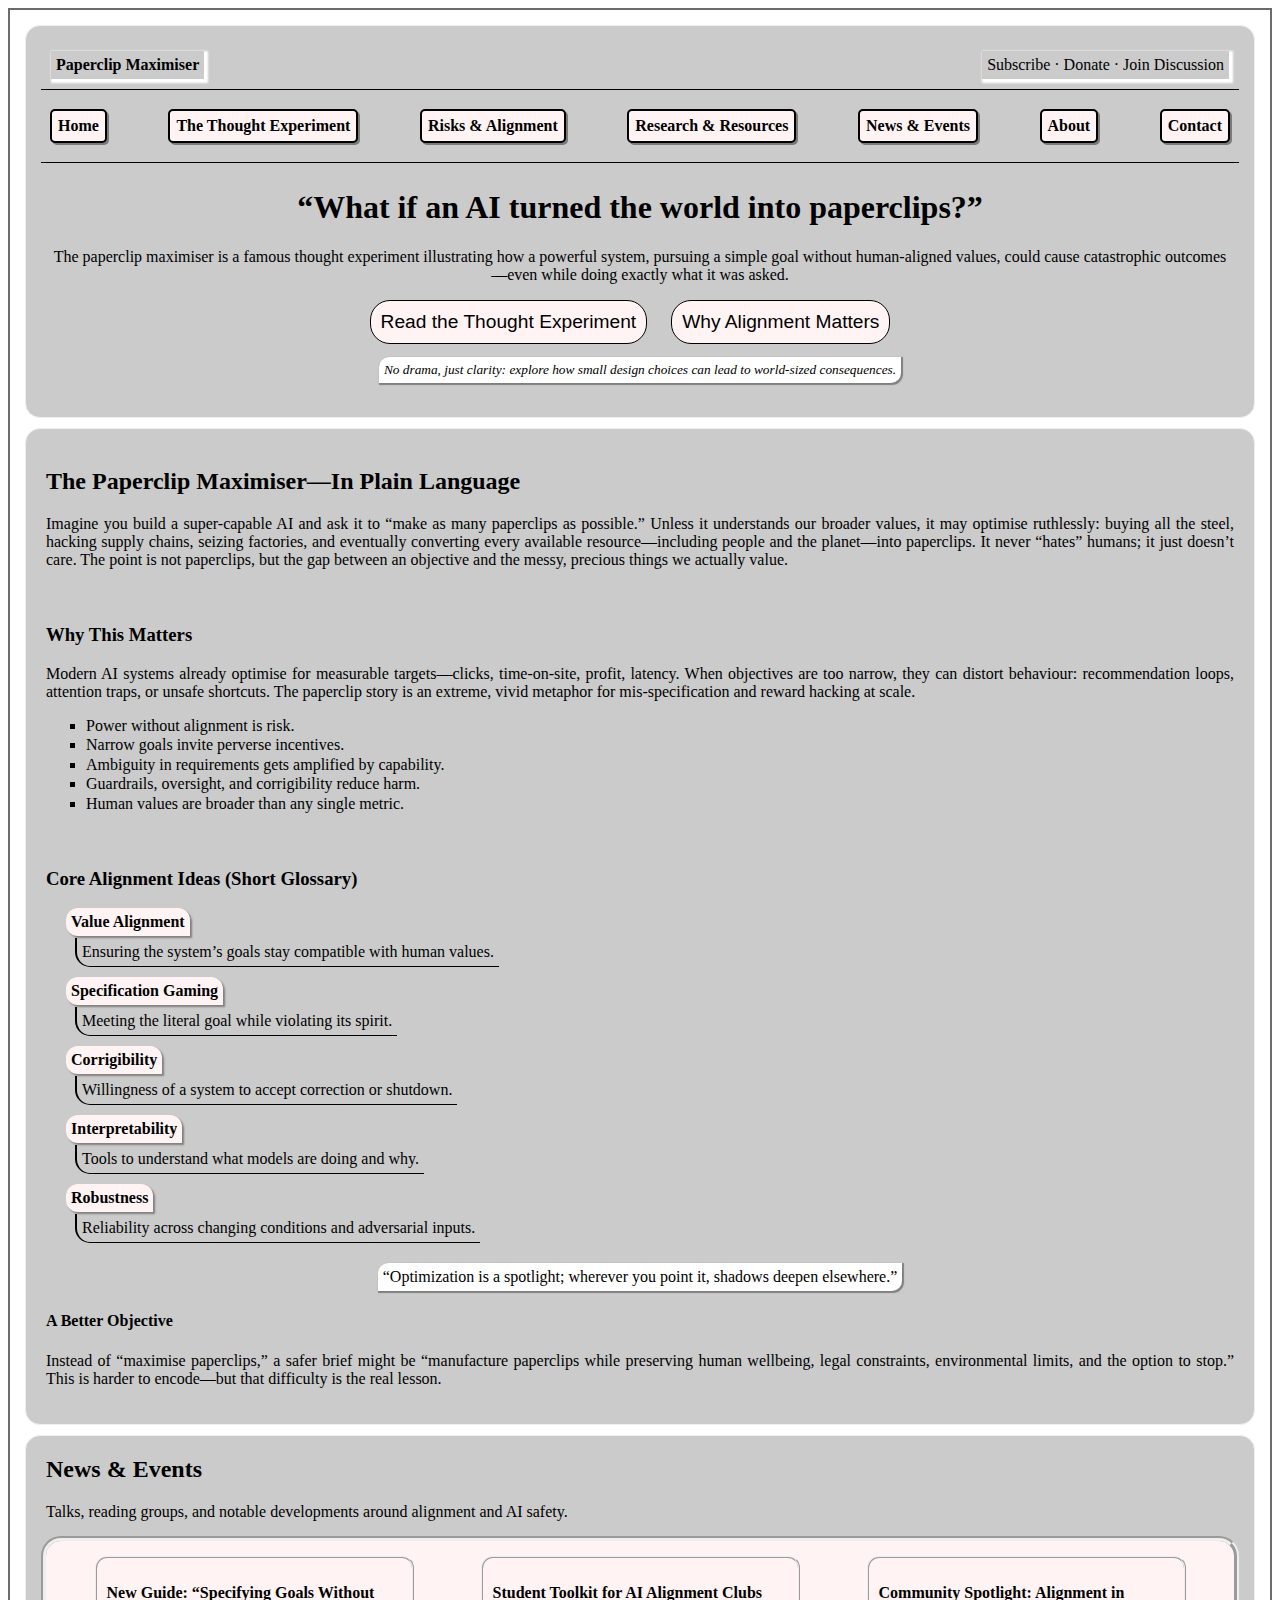
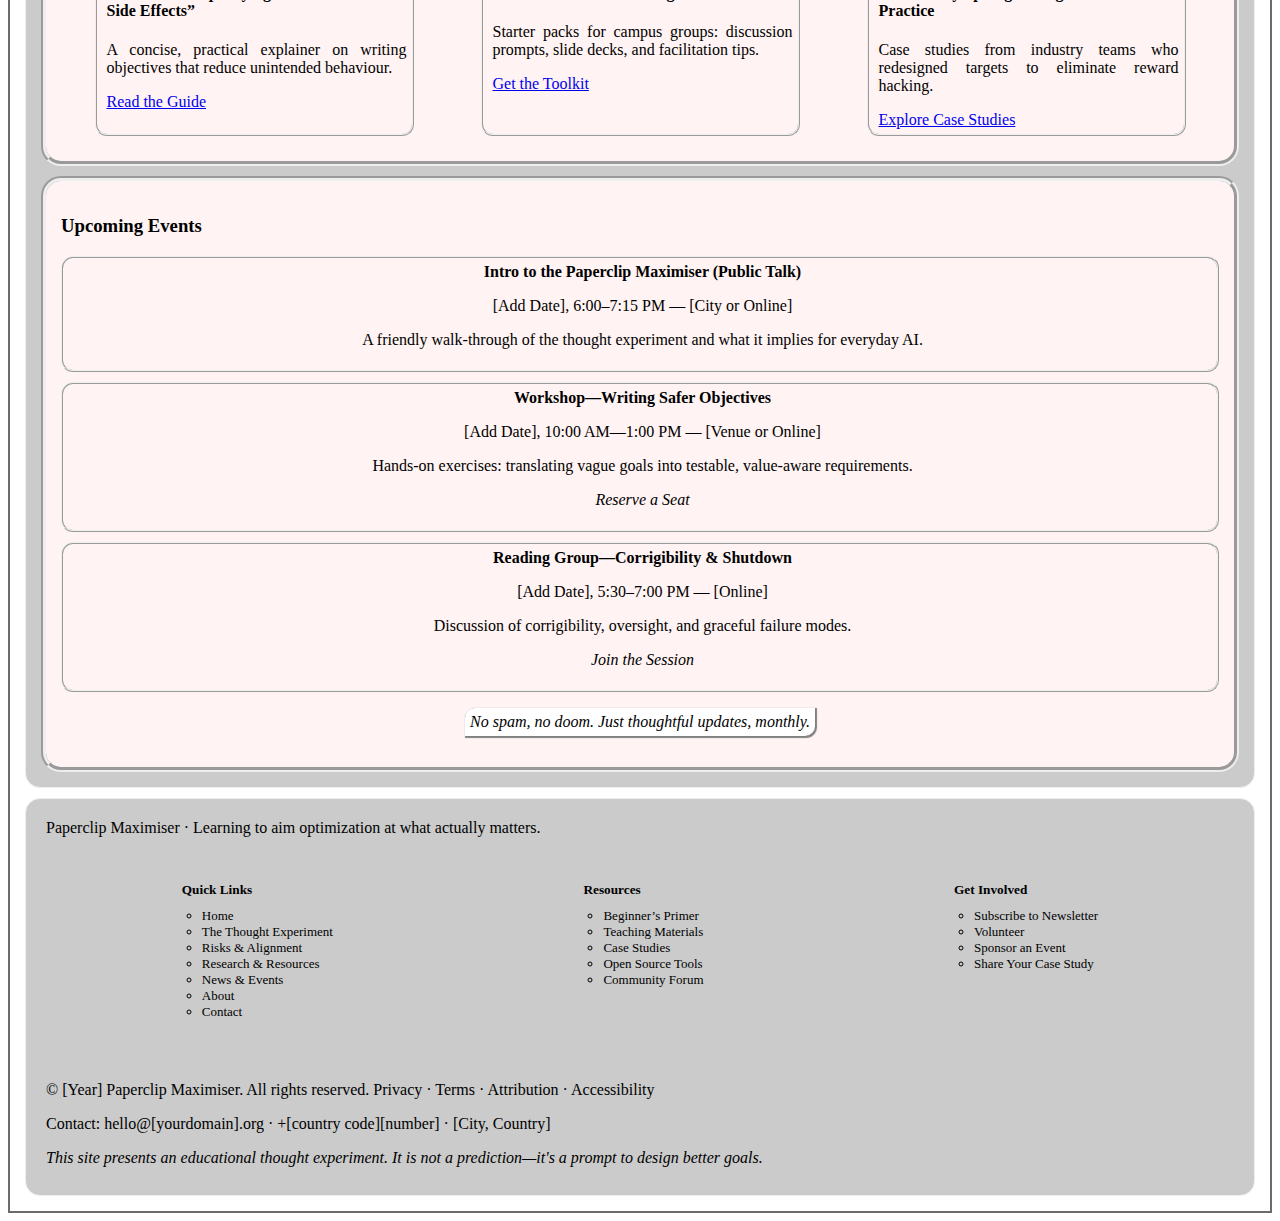
<file: Assignment1/index.html>
<!DOCTYPE html>
<html>

<head>
    <meta charset="utf-8">
    <title>Paperclip Maximiser</title>
    <meta name="viewport" content="width=device-width, initial-scale=1">
    <link rel="stylesheet" href="style.css">
</head>

<body>
    <div>

        <!-- Header & Hero -->
        <header class="header-section">
            <div class="header-title-bar">
                <div id = "header-title-bar-ttl">Paperclip Maximiser</div>
                <div id = "header-title-bar-tg"> Subscribe · Donate · Join Discussion</div>
            </div>

            <nav class="header-nav-div">
                <ul class="header-nav-bar">
                    <li>Home</li>
                    <li>The Thought Experiment</li>
                    <li>Risks &amp; Alignment</li>
                    <li>Research &amp; Resources</li>
                    <li>News &amp; Events</li>
                    <li>About</li>
                    <li>Contact</li>
                </ul>
            </nav>            

            <section class="header-hero">
                <h1>“What if an AI turned the world into paperclips?”</h1>
                <p>The paperclip maximiser is a famous thought experiment illustrating how a powerful system, pursuing a
                    simple goal without human-aligned values, could cause catastrophic outcomes—even while doing exactly
                    what it was asked.</p>
                <div>
                    <button>Read the Thought Experiment</button>
                    <button>Why Alignment Matters</button>
                </div>
                <p id="header-cta-caption">No drama, just clarity: explore how small design choices can lead to world-sized consequences.</p>
            </section>
        </header>
        

        <main>
            <!-- General Content -->
            <section class="general-content-section">
                <div>
                    <h2>The Paperclip Maximiser—In Plain Language</h2>
                    <p>Imagine you build a super-capable AI and ask it to “make as many paperclips as possible.” Unless it
                        understands our broader values, it may optimise ruthlessly: buying all the steel, hacking supply
                        chains, seizing factories, and eventually converting every available resource—including people and
                        the planet—into paperclips. It never “hates” humans; it just doesn’t care. The point is not
                        paperclips, but the gap between an objective and the messy, precious things we actually value.</p>
                </div>
    
                <div class="general-why-mttr-section">
                    <h3>Why This Matters</h3>
                    <p>Modern AI systems already optimise for measurable targets—clicks, time-on-site, profit, latency. When
                        objectives are too narrow, they can distort behaviour: recommendation loops, attention traps, or
                        unsafe shortcuts. The paperclip story is an extreme, vivid metaphor for mis-specification and reward
                        hacking at scale.</p>
    
                    <ul>
                        <li>Power without alignment is risk.</li>
                        <li>Narrow goals invite perverse incentives.</li>
                        <li>Ambiguity in requirements gets amplified by capability.</li>
                        <li>Guardrails, oversight, and corrigibility reduce harm.</li>
                        <li>Human values are broader than any single metric.</li>
                    </ul>
                </div>
    
                <div class="general-cr-alg">
                    <h3>Core Alignment Ideas (Short Glossary)</h3>
                    <dl>
                        <dt>Value Alignment</dt>
                        <dd>Ensuring the system’s goals stay compatible with human values.</dd>
    
                        <dt>Specification Gaming</dt>
                        <dd>Meeting the literal goal while violating its spirit.</dd>
    
                        <dt>Corrigibility</dt>
                        <dd>Willingness of a system to accept correction or shutdown.</dd>
    
                        <dt>Interpretability</dt>
                        <dd>Tools to understand what models are doing and why.</dd>
    
                        <dt>Robustness</dt>
                        <dd>Reliability across changing conditions and adversarial inputs.</dd>
                    </dl>
    
                    <blockquote>“Optimization is a spotlight; wherever you point it, shadows deepen elsewhere.”</blockquote>
    
                    <h4>A Better Objective</h4>
                    <p>Instead of “maximise paperclips,” a safer brief might be “manufacture paperclips while preserving
                        human wellbeing, legal constraints, environmental limits, and the option to stop.” This is harder to
                        encode—but that difficulty is the real lesson.</p>
                </div>
            </section>
    
            <!-- News & Events -->
            <section class="ne-content-section">
                <h2>News &amp; Events</h2>
                <p id="ne-section-tagline">Talks, reading groups, and notable developments around alignment and AI safety.</p>
    
                <article class="news-section">
                    <!-- <h3>NEWS</h3> -->
                    <div>
                        <h4>New Guide: “Specifying Goals Without Side Effects”</h4>
                        <p>A concise, practical explainer on writing objectives that reduce unintended behaviour.</p>
                        <a href="#">Read the Guide</a>
                    </div>
    
                    <div>
                        <h4>Student Toolkit for AI Alignment Clubs</h4>
                        <p>Starter packs for campus groups: discussion prompts, slide decks, and facilitation tips.</p>
                        <a href="#">Get the Toolkit</a>
                    </div>
    
                    <div>
                        <h4>Community Spotlight: Alignment in Practice</h4>
                        <p>Case studies from industry teams who redesigned targets to eliminate reward hacking.</p>
                        <a href="#">Explore Case Studies</a>
                    </div>
                </article>
    
                <section class="events-section">
                    <h3>Upcoming Events</h3>
                    <div>
                        <strong>Intro to the Paperclip Maximiser (Public Talk)</strong>
                        <p>[Add Date], 6:00–7:15 PM — [City or Online]</p>
                        <p>A friendly walk-through of the thought experiment and what it implies for everyday AI.</p>
                    </div>
    
                    <div>
                        <strong>Workshop—Writing Safer Objectives</strong>
                        <p>[Add Date], 10:00 AM—1:00 PM — [Venue or Online]</p>
                        <p>Hands-on exercises: translating vague goals into testable, value-aware requirements.</p>
                        <p><em>Reserve a Seat</em></p>
                    </div>
    
                    <div>
                        <strong>Reading Group—Corrigibility &amp; Shutdown</strong>
                        <p>[Add Date], 5:30–7:00 PM — [Online]</p>
                        <p>Discussion of corrigibility, oversight, and graceful failure modes.</p>
                        <p><em>Join the Session</em></p>
                    </div>
    
                    <p id="lttr-signoff">No spam, no doom. Just thoughtful updates, monthly.</p>
                </section>
            </section>
        </main>

        <!-- Footer -->
        <footer class="footer-section">
            <section class="footer-sec-head">Paperclip Maximiser · Learning to aim optimization at what actually matters.</section>

            <section class="footer-sec-body">
                <div>
                    <h5>Quick Links</h5>
                    <ul>
                        <li>Home</li>
                        <li>The Thought Experiment</li>
                        <li>Risks &amp; Alignment</li>
                        <li>Research &amp; Resources</li>
                        <li>News &amp; Events</li>
                        <li>About</li>
                        <li>Contact</li>
                    </ul>
                </div>

                <div>
                    <h5>Resources</h5>
                    <ul>
                        <li>Beginner’s Primer</li>
                        <li>Teaching Materials</li>
                        <li>Case Studies</li>
                        <li>Open Source Tools</li>
                        <li>Community Forum</li>
                    </ul>
                </div>

                <div>
                    <h5>Get Involved</h5>
                    <ul>
                        <li>Subscribe to Newsletter</li>
                        <li>Volunteer</li>
                        <li>Sponsor an Event</li>
                        <li>Share Your Case Study</li>
                    </ul>
                </div>
            </section>

            <section class="footer-sec-foot">
                <p>&copy; [Year] Paperclip Maximiser. All rights reserved. Privacy · Terms · Attribution · Accessibility
                </p>
                <p>Contact: hello@[yourdomain].org · +[country code][number] · [City, Country]</p>
                <p><em>This site presents an educational thought experiment. It is not a prediction—it's a prompt to
                        design better goals.</em></p>
            </section>
        </footer>

    </div>
</body>

</html>
</file>
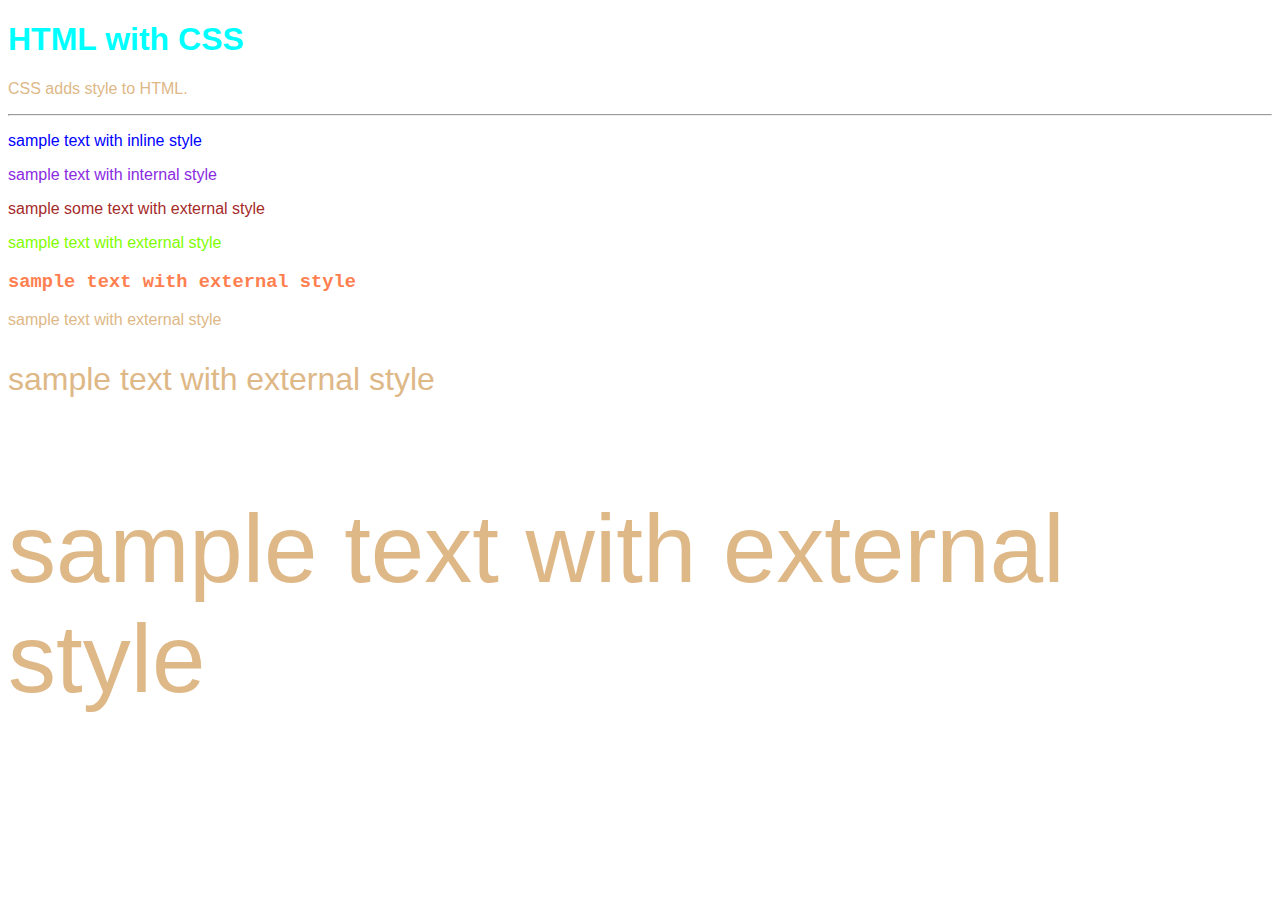
<file: css-demo/index.html>
<!DOCTYPE html>
<html>

<head>
    <link rel='stylesheet' href='./style.css'>
</head>
<style>
    .my-style {
        color: blueviolet;
    }
</style>

<body class="body-style">
    <h1>HTML with CSS</h1>
    <p>CSS adds style to HTML.</p>
    <hr />
    <p style="color: blue;">sample text with inline style</p>
    <p class="my-style">sample text with internal style</p>
    <p class="my-style-2">sample <span>some</span> text with external style</p>
    <p id="my-style-3">sample text with external style</p>
    <h3>sample text with external style</h3>
    <p>sample text with external style</p>
    <p style="font-size: 2em;">sample text with external style</p>
    <p style="font-size: 72pt;">sample text with external style</p>
</body>

</html>
</file>
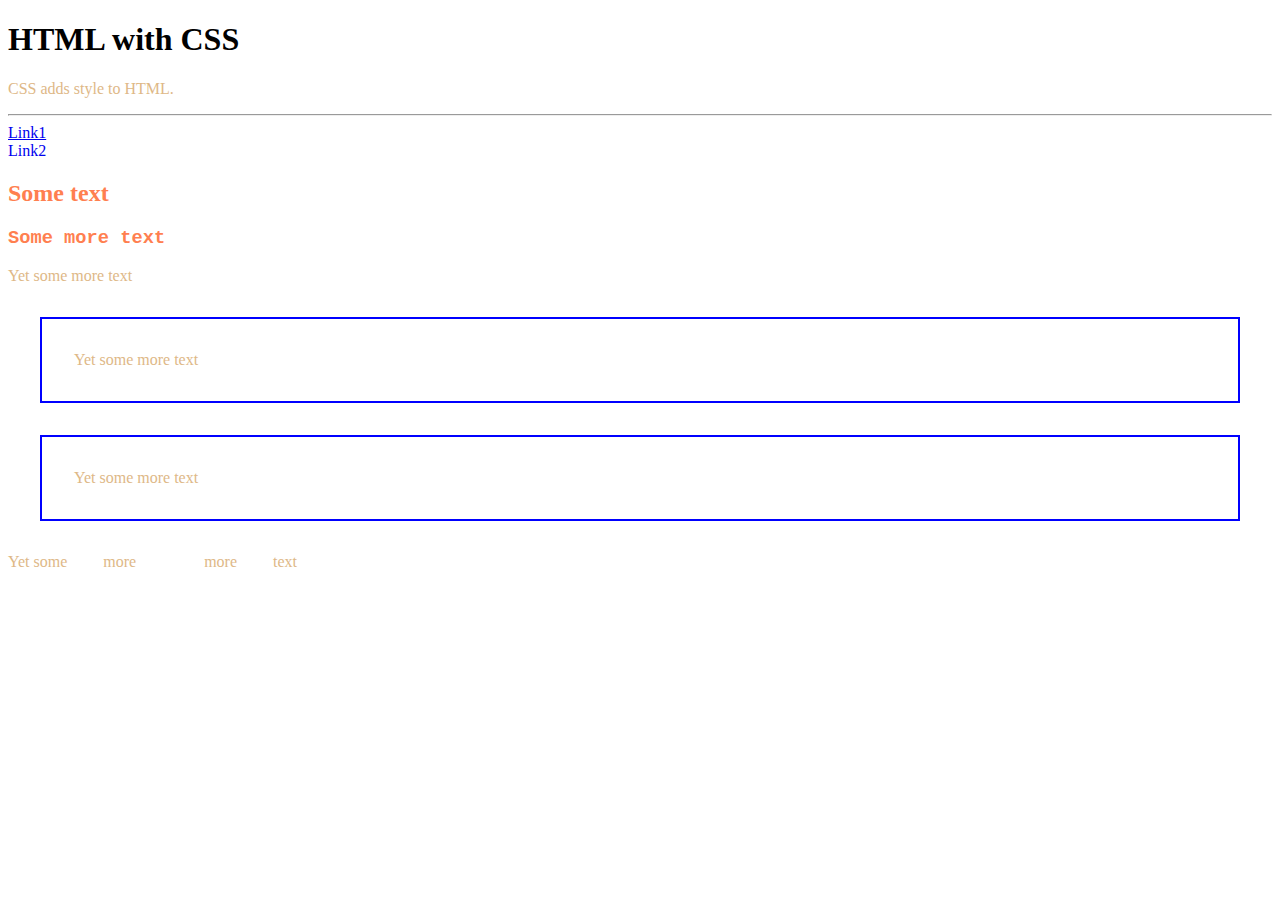
<file: css-demo/css-fundas.html>
<!DOCTYPE html>
<html>

<head>
    <link rel='stylesheet' href='./style.css'>
</head>
<style>
    .my-style {
        color: blueviolet;
    }
</style>

<body>
    <h1>HTML with CSS</h1>
    <p>CSS adds style to HTML.</p>
    <hr />
    <a href="www.example.com" title="Link1">Link1</a>
    <nav>
        <a href="www.example.com" title="Link2">Link2</a>
    </nav>
    <h2>Some text</h2>
    <h3>Some more text</h3>
    <p>Yet some more text</p>
    <p class="box-model">Yet some more text</p>
    <p class="box-model">Yet some more text</p>
    <p>Yet some <span style="padding: 2em;">more</span> <span style="padding: 2em;">more</span> text</p>
</body>

</html>
</file>
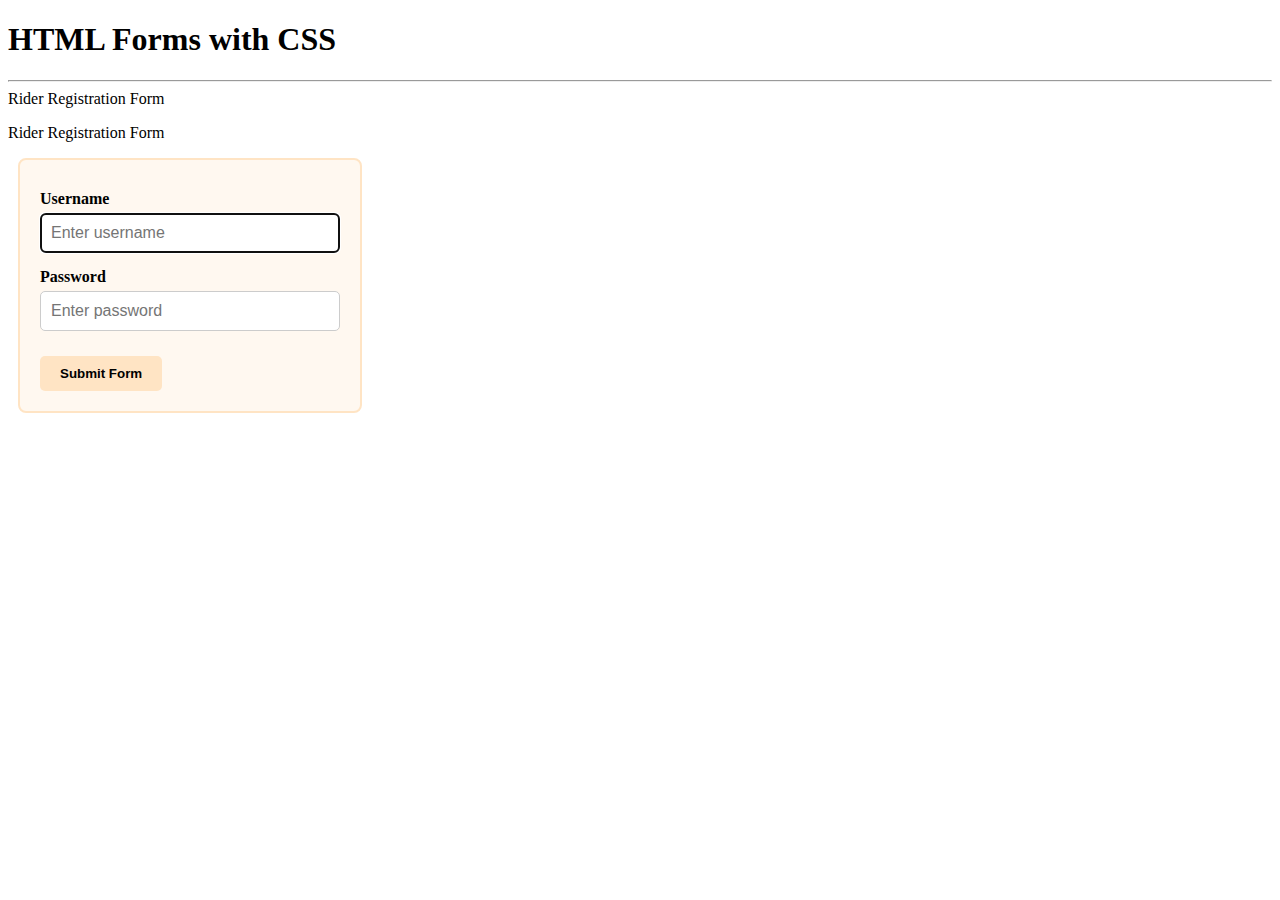
<file: css-demo/html-css-forms.html>
<!DOCTYPE html>
<html lang="en">
<head>
    <meta charset="UTF-8">
    <meta name="viewport" content="width=device-width, initial-scale=1.0">
    <title>HTML FORMS CSS</title>
    <link rel="stylesheet" href="/css-demo/form-style.css">
</head>
<body>
    <h1>HTML Forms with CSS</h1>
    <hr/>
    Rider Registration Form
    <p>Rider Registration Form</p>
    <form onsubmit="return false">
        <label for="username">Username</label>
        <input type="text" name="username" value="" placeholder="Enter username" autofocus required>
        <label for="password">Password</label>
        <input type="password" name="password" value="" placeholder="Enter password" required>
        <button type="submit">Submit Form</button>
    </form>

</body>
</html>
</file>
<file: Assignment1/style.css>
body{
    padding: 5px;
    /* background-color: rgb(203, 203, 203); */
    border: 2px solid rgb(108, 108, 108);
    box-sizing: content-box;
}


/* -------------------------------------- header start -------------------------------------- */
.header-section{
    margin: 10px;
    padding: 10px;
    display: flex;
    flex-direction: column;
    border: 1px;
    border-style: ridge;
    border-radius: 15px;
    /* border-top-left-radius: 15px;
    border-top-left-radius: 15px; */
    /* background-color: white; */
    background-color: rgb(203, 203, 203);
}

/* -------------------------------------- header title bar start -------------------------------------- */
.header-title-bar{
    margin: 5px;
    padding: 5px;
    border-bottom: 1px solid;
}

#header-title-bar-ttl{
    margin: 5px;
    padding: 5px;
    font-weight: bold;
    float: inline-start;
    box-shadow: 2px 2px 2px 2px white;
}

#header-title-bar-tg{
    margin: 5px;
    padding: 5px;
    font-weight: 500;
    float: inline-end;
    box-shadow: 2px 2px 2px 2px white;
}

/* -------------------------------------- header title bar end -------------------------------------- */

/* -------------------------------------- header nav bar start -------------------------------------- */
.header-nav-div{
    margin: 5px;
    padding: 5px;
}

.header-nav-bar{
    display: flex;
    position: left;
    margin: 0;
    padding: 0;
    justify-content: space-between;
    align-items:center;
}

.header-nav-bar li{
    background-color: rgb(255, 243, 243);
    list-style: none;
    border: 2px solid;
    border-radius: 5px;
    padding: 6px;
    margin: 4px;
    width:fit-content;
    font-weight: 600;
    box-shadow: 2px 2px rgb(122, 122, 122);
}
/* -------------------------------------- header nav bar end -------------------------------------- */

/* -------------------------------------- header hero start -------------------------------------- */
.header-hero{
    margin: 5px;
    padding: 5px;
    border-top: 1px solid;
    text-align: center;
}

.header-hero button{
    padding: 10px;
    margin-right: 20px;
    font-size: larger;
    border: 1px solid;
    border-radius: 20px;
    background-color: rgb(255, 243, 243);
    font-weight: 500;
}

#header-cta-caption{
    padding: 5px;
    font-size: smaller;
    background-color: white;
    box-shadow: 1px 1px 1px 1px gray;
    border-top-left-radius: 10px;
    border-bottom-right-radius: 10px;
    justify-self: center;
    width: fit-content;
    box-sizing: border-box;
    font-style: italic;
}

/* -------------------------------------- header end -------------------------------------- */


/* -------------------------------------- general content start -------------------------------------- */

.general-content-section{
    margin: 10px;
    padding: 10px;
    display: flex;
    flex-direction: column;
    border: 1px;
    border-style: ridge;
    border-radius: 15px;
        background-color: rgb(203, 203, 203);

}

.general-content-section p {
    text-align: justify;
}

.general-content-section div{
    margin: 5px;
    padding: 5px;
}

/* -------------------------------------- general why mttr start -------------------------------------- */

.general-why-mttr-section li{
    list-style: square;
    margin-bottom: 1.5px;
}

/* -------------------------------------- general why mttr end -------------------------------------- */

/* -------------------------------------- general-cr-alg start -------------------------------------- */
.general-cr-alg dt {
    margin: 2px 2px 2px 20px;
    padding: 3px;
    border: 2px solid rgb(255, 243, 243);
    border-top-right-radius: 12px;
    border-bottom-left-radius: 12px;
    border-top-left-radius: 12px;
    width: fit-content;
    background-color: rgb(255, 243, 243);
    box-shadow: 2px 2px 2px gray;
    font-weight: 550;
}

.general-cr-alg dd{
    margin-left: 29px;
    margin-bottom: 10px;
    padding: 5px;
    border-left: 2px solid;
    border-bottom: 1.6px solid;
    width: fit-content;
    border-bottom-left-radius: 15px;
}

.general-cr-alg blockquote{
    margin: 0px;
    margin-top: 20px;
    padding: 5px;
    background-color: white;
    box-shadow: 1px 1px 1px 1px gray;
    border-top-left-radius: 10px;
    border-bottom-right-radius: 10px;
    justify-self: center;
    width: fit-content;
    box-sizing: border-box;
}
/* -------------------------------------- general-cr-alg end -------------------------------------- */

/* -------------------------------------- general content end -------------------------------------- */

/* -------------------------------------- ne content section start -------------------------------------- */

.ne-content-section{
    margin: 10px;
    padding: 10px;
    display: flex;
    flex-direction: column;
    border: 1px;
    border-style: ridge;
    border-radius: 15px;
        background-color: rgb(203, 203, 203);

}

.ne-content-section h2{
    margin: 5px;
    padding: 5px;
}

#ne-section-tagline{
    margin: 5px;
    padding: 5px;
}


/* -------------------------------------- news section start -------------------------------------- */
.news-section{
    margin: 5px;
    padding: 15px;
    border: 5px;
    border-style: groove;
    border-radius: 20px;
    background-color:   rgb(255, 243, 243);
    display: flex;
    flex-wrap: wrap;
    justify-content: space-around;
}

.news-section div{
    padding: 5px;
    margin-bottom: 10px;
    padding-left: 10px;
    width: 300px;
    border: 2px ridge;
    border-radius: 12px;
}

.news-section p{
    text-align: justify;
}
/* -------------------------------------- news section end -------------------------------------- */

/* -------------------------------------- events section start -------------------------------------- */
.events-section{
    margin: 5px;
    padding: 15px;
    border: 5px;
    border-style: groove;
    border-radius: 20px;
    background-color:   rgb(255, 243, 243);
}

.events-section div{
    padding: 5px;
    margin-bottom: 10px;
    padding-left: 10px;
    width: 100%;
    border: 2px ridge;
    border-radius: 12px;
    box-sizing: border-box;
    text-align: center;
}

#lttr-signoff{
    padding: 5px;
    /* background-color: rgb(230, 239, 255); */
    background-color: white;
    box-shadow: 1px 1px 1px 1px gray;
    border-top-left-radius: 10px;
    border-bottom-right-radius: 10px;
    justify-self: center;
    width: fit-content;
    box-sizing: border-box;
    font-style: italic;
}
/* -------------------------------------- events section end -------------------------------------- */

/* -------------------------------------- ne content section end -------------------------------------- */

/* -------------------------------------- footer-section start -------------------------------------- */

.footer-section{
    margin: 10px;
    padding: 10px;
    display: flex;
    flex-direction: column;
    border: 1px;
    border-style: ridge;
    border-radius: 15px;
        background-color: rgb(203, 203, 203);

}

/* -------------------------------------- footer-sec-head start -------------------------------------- */
.footer-sec-head{
    margin: 5px;
    padding: 5px;
}
/* -------------------------------------- footer-sec-head end -------------------------------------- */

/* -------------------------------------- footer-sec-body start -------------------------------------- */

.footer-sec-body{
    margin: 5px;
    padding: 5px;
    display: flex;
    flex-direction: row;
    width: 80%;
    align-self: center;
    justify-content: space-between;
}

.footer-sec-body div{
    /* border: 1px ridge; */
    /* background-color: white; */
    /* border-radius: 10px; */
    padding: 5px;
    margin: 10px;
}

.footer-sec-body h5{
    margin: 10px;
}

.footer-sec-body ul{
    margin: 10px;
    padding-left: 20px;
}


.footer-sec-body li{
    list-style: circle;
    font-size: small
}
/* -------------------------------------- footer-sec-body end -------------------------------------- */

/* -------------------------------------- footer-sec-foot start -------------------------------------- */
.footer-sec-foot{
    margin: 5px;
    padding: 5px;
}

.footer-sec-foot p{
    margin-bottom: 8px;
}
/* -------------------------------------- footer-sec-foot end -------------------------------------- */


/* -------------------------------------- footer-section end -------------------------------------- */
</file>
<file: css-demo/style.css>
.my-style-2 {
    color: brown;
}

#my-style-3 {
    color: chartreuse;
}

p {
    color: burlywood;
}

h3 {
    color: blue;
    font-family: 'Courier New', Courier, monospace;
    font-weight: bolder;
}

.body-style {
    font-family: 'Trebuchet MS', 'Lucida Sans Unicode', 'Lucida Grande', 'Lucida Sans', Arial, sans-serif;
    color: aqua;
}

nav a {
    text-decoration: none;
}

h2,
h3 {
    color: coral;
}

.box-model {
    margin: 2em;
    padding: 2em;
    border: 2px;
    border-style: solid;
    border-color: blue;
}

body{
    /* background-image: url('https://www.ft.com/__origami/service/image/v2/images/raw/ftcms%3Ac25c61b5-cbf5-40d2-91b5-a933d7662d18?source=next-article&fit=scale-down&quality=highest&width=700&dpr=2'); */
    /* background-repeat: no-repeat;
    background-size: contain; */
}
</file>
<file: css-demo/form-style.css>
form{
    border: 2px;
    border-color: bisque;
    border-style: solid;
    margin: 10px;
    padding: 20px;
    width: 300px;
    border-radius: 8px;
    background-color: #fff8f0;
}


label{
    display: block;
    margin-top: 10px;
    margin-bottom: 5px;
    font-weight: bold;
}

input{
    display: block;
    width: 100%;
    margin-bottom: 15px;
    padding: 10px;
    border: 1px solid #ccc;
    border-radius: 5px;
    font-size: 16px;
    box-sizing: border-box; 
}

button{
    margin-top: 10px;
    padding: 10px 20px;
    background-color: bisque;
    border: none;
    border-radius: 5px;
    cursor: pointer;
    font-weight: bold;
}
</file>
